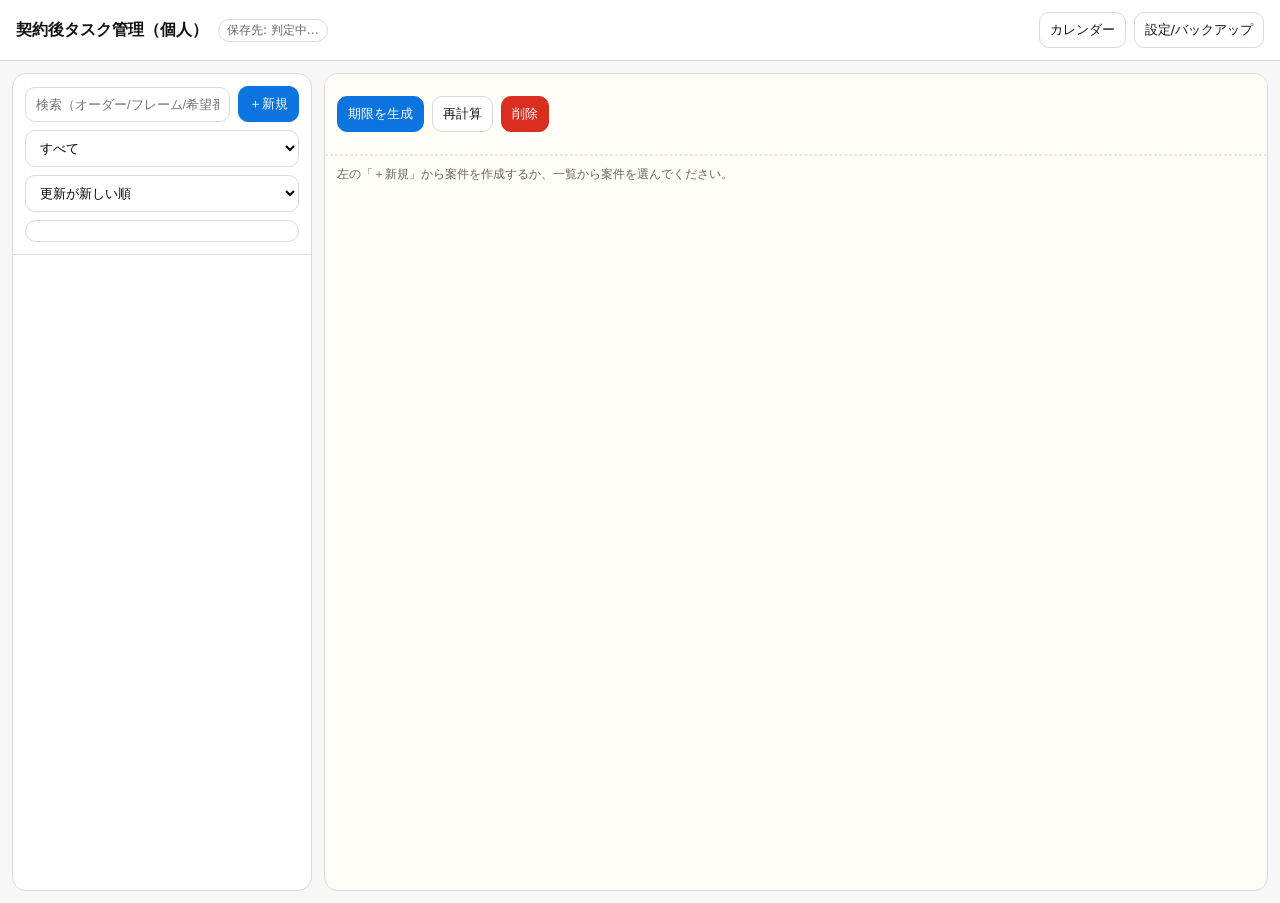
<file: index.html>
<!doctype html>
<html lang="ja">
<head>
  <meta charset="utf-8" />
  <meta name="viewport" content="width=device-width, initial-scale=1" />
  <title>契約後タスク管理</title>
  <link rel="stylesheet" href="./styles.css" />
</head>
<body>
<header>
  <div class="left">
    <h1>契約後タスク管理（個人）</h1>
    <span id="storageBadge" class="badge">保存先: 判定中…</span>
  </div>
  <nav>
    <a class="btn" href="./calendar.html">カレンダー</a>
    <a class="btn" href="./settings.html">設定/バックアップ</a>
  </nav>
</header>

<main>
  <section class="panel">
    <div class="list-head">
      <div class="row">
        <input id="search" type="text" placeholder="検索（オーダー/フレーム/希望番号/ユーザー）" />
        <button id="newCase" class="btn primary">＋新規</button>
      </div>
      <div class="row wrap">
        <select id="filter">
          <option value="all">すべて</option>
          <option value="overdue">期限切れあり</option>
          <option value="soon">3日以内あり</option>
          <option value="uncompleted">未完了あり</option>
        </select>
        <select id="sort">
          <option value="updated">更新が新しい順</option>
          <option value="nextDue">次の期限が近い順</option>
          <option value="delivery">納車日が近い順</option>
        </select>
      </div>
      <div class="notice" id="listSummary"></div>
    </div>
    <div id="caseList" class="case-list"></div>
  </section>

  <section class="panel form-wrap">
    <div class="form-head">
      <div class="kpis" id="kpis"></div>
      <div class="top-actions">
        <button id="btnGenerate" class="btn primary">期限を生成</button>
        <button id="btnRecalc" class="btn">再計算</button>
        <button id="btnDelete" class="btn danger">削除</button>
        <span class="small" id="missingHint"></span>
      </div>
      <div class="cards" id="topCards"></div>
    </div>

    <div class="form-body">

      <div id="emptyState" class="hint">左の「＋新規」から案件を作成するか、一覧から案件を選んでください。</div>

    <div id="form" style="display:none;">
      <details class="section" open>
        <summary>基本情報 <span class="badge">紙に近い入力</span></summary>
        <div class="content">
          <div class="grid">
            <div class="field span3 req">
              <label>オーダー番号（5桁）</label>
              <input id="orderNo" type="text" inputmode="numeric" placeholder="例：01234" />
            </div>
            <div class="field span3">
              <label>ユーザー</label>
              <input id="userName" type="text" placeholder="例：坂口" />
            </div>
            <div class="field span3">
              <label>連絡TEL</label>
              <input id="tel" type="text" placeholder="例：090-xxxx-xxxx" />
            </div>
            <div class="field span3">
              <label>受注日</label>
              <input id="orderDate" type="date" />
            </div>

            <div class="field span3 req">
              <label>車種区分</label>
              <select id="carType">
                <option value="">選択</option>
                <option value="普通">普通車</option>
                <option value="軽">軽自動車</option>
              </select>
            </div>
            <div class="field span3 req">
              <label>登録方法</label>
              <select id="regMethod">
                <option value="">選択</option>
                <option value="OSS">OSS</option>
                <option value="書類代行">書類代行</option>
              </select>
              <div class="small" id="regMethodHint"></div>
            </div>
            <div class="field span3 req">
              <label>希望番号種別</label>
              <select id="hopeNoType"></select>
            </div>
            <div class="field span3 req">
              <label>納車場所</label>
              <select id="deliveryPlace">
                <option value="">選択</option>
                <option value="拠点">拠点</option>
                <option value="納車センター">納車センター</option>
              </select>
            </div>

            <div class="field span3 req">
              <label>算出モード</label>
              <select id="mode">
                <option value="">選択</option>
                <option value="出庫日基準">出庫日基準</option>
                <option value="納車日逆算">納車日逆算</option>
              </select>
            </div>
            <div class="field span3">
              <label>メーカー出庫日</label>
              <input id="factoryOutDate" type="date" />
            </div>
            <div class="field span3">
              <label>納車日</label>
              <input id="deliveryDate" type="date" />
            </div>
            <div class="field span3">
              <label>納車時間</label>
              <input id="deliveryTime" type="time" />
            </div>

            <div class="field span3">
              <label>フレーム番号</label>
              <input id="frameNo" type="text" />
            </div>
            <div class="field span3">
              <label>希望番号（数値/文字）</label>
              <input id="hopeNo" type="text" />
            </div>
            <div class="field span3">
              <label>注番</label>
              <input id="noteNo" type="text" />
            </div>
            <div class="field span3">
              <label>下取り</label>
              <select id="tradeIn">
                <option value="">未設定</option>
                <option value="あり">あり</option>
                <option value="なし">なし</option>
              </select>
            </div>
          </div>
        </div>
      </details>

      <details class="section" open>
        <summary>登録・書類</summary>
        <div class="content">
          <div class="grid">
            <div class="field span4 req">
              <label>本社便へ書類を渡した日（登録書類提出日）</label>
              <input id="hqSubmitDate" type="date" />
              <div class="small">本社便が非稼働なら「次の稼働日」に繰り越して到着扱いになります。</div>
            </div>
            <div class="field span4">
              <label>書類回収日</label>
              <input id="docsCollectDate" type="date" />
            </div>
<div class="field span4">
              <label>登録課 到着日（自動）</label>
              <div class="row">
                <input id="hqArrivalDate" type="date" disabled />
                <span class="badge auto">自動</span>
              </div>
            </div>
            <div class="field span4">
              <label>登録予定日（自動）</label>
              <div class="row">
                <input id="regPlannedDate" type="date" disabled />
                <span class="badge auto">自動</span>
              </div>
            </div>
            <div class="field span4">
              <label>登録日（手入力）</label>
              <input id="regDate" type="date" />
              <div class="inline-check"><label><input id="regDone" type="checkbox" /> 登録完了</label></div>
            </div>
          </div>
        </div>
      </details>

      
      <details class="section" open>
        <summary>車庫証明</summary>
        <div class="content">
          <div class="grid">
            <div class="field span4">
              <label>車庫証明 必要/不要</label>
              <select id="garageRequired">
                <option value="">選択</option>
                <option value="必要">必要</option>
                <option value="不要">不要</option>
              </select>
              <div class="small">不要を選択すると、営業日入力と期限算出は行いません。</div>
            </div>

            <div class="field span4" id="garageDaysField">
              <label>発行に必要な営業日</label>
              <input id="garageLeadBusinessDays" type="number" min="1" placeholder="例：5" />
              <div class="small">未入力なら「車庫証明提出」の期限は自動算出しません。</div>
            </div>
          </div>
        </div>
      </details>

      <details class="section" open>
        <summary>納車・納車センター</summary>
        <div class="content">
          <div class="grid">
            <div class="field span4">
              <label>納車センター予約（完了）</label>
              <select id="dcReserved">
                <option value="">未設定</option>
                <option value="未">未</option>
                <option value="完了">完了</option>
              </select>
            </div>
            <div class="field span4">
              <label>予約日時</label>
              <input id="dcReserveAt" type="datetime-local" />
            </div>
            <div class="field span4">
              <label>納車センター書類 期限（自動）</label>
              <div class="row">
                <input id="dcDocsDueDate" type="date" disabled />
                <span class="badge auto">自動</span>
              </div>
              <div class="small">水曜納車（例外）は6日前ルール → 月別非稼働日は前倒し調整。</div>
            </div>

            <div class="field span4">
              <label>納車センター書類 送付（完了）</label>
              <select id="dcDocsSent">
                <option value="">未設定</option>
                <option value="未">未</option>
                <option value="完了">完了</option>
              </select>
            </div>
            <div class="field span4">
              <label>送付日</label>
              <input id="dcDocsSentDate" type="date" />
            </div>
          </div>
        </div>
      </details>

      <details class="section" open>
        <summary>支払・ローン</summary>
        <div class="content">
          <div class="grid">
            <div class="field span4">
              <label>契約形態</label>
              <select id="contractType">
                <option value="">未設定</option>
                <option value="現金">現金</option>
                <option value="ローン">ローン</option>
                <option value="リース">リース</option>
              </select>
            </div>
            <div class="field span4">
              <label>支払開始月（ローン用）</label>
              <input id="paymentStartMonth" type="month" />
            </div>
            <div class="field span4">
              <label>ローン用紙提出期限（自動）</label>
              <div class="row">
                <input id="loanDueDate" type="date" disabled />
                <span class="badge auto">自動</span>
              </div>
            </div>
          </div>
        </div>
      </details>

      <details class="section" open>
        <summary>下取り・残債</summary>
        <div class="content">
          <div class="grid">
            <div class="field span4">
              <label>残債あり</label>
              <select id="debtExists">
                <option value="">未設定</option>
                <option value="あり">あり</option>
                <option value="なし">なし</option>
              </select>
            </div>
            <div class="field span4">
              <label>残債振込依頼</label>
              <select id="debtTransferRequested">
                <option value="">未設定</option>
                <option value="未">未</option>
                <option value="依頼済">依頼済</option>
              </select>
            </div>
          </div>
        </div>
      </details>

      <details class="section" open>
        <summary>保険</summary>
        <div class="content">
          <div class="grid">
            <div class="field span4">
              <label>任意保険</label>
              <select id="insuranceType">
                <option value="">未設定</option>
                <option value="自社">自社</option>
                <option value="他社">他社</option>
                <option value="未確認">未確認</option>
              </select>
            </div>
            <div class="field span8">
              <label>他社連絡先（他社の場合）</label>
              <input id="insuranceContact" type="text" />
            </div>
          </div>
        </div>
      </details>

      <details class="section" open>
        <summary>タスク（10個）</summary>
        <div class="content">
          <table class="table">
            <thead>
              <tr>
                <th style="width:26px;">✓</th>
                <th>タスク</th>
                <th style="width:170px;">期限</th>
                <th style="width:110px;">区分</th>
                <th>メモ</th>
              </tr>
            </thead>
            <tbody id="taskBody"></tbody>
          </table>
          <div class="hint">期限は「自動」表示ですが、クリックして日付を変更すると「手動」になります（再計算でも保持）。</div>
        </div>
      </details>

      <details class="section" open>
        <summary>備考</summary>
        <div class="content">
          <label>メモ</label>
          <textarea id="memo" placeholder="自由記入"></textarea>
        </div>
      </details>

      <div class="footer-actions">
        <span class="small">※iPad/PCどちらでも使用可。端末間で共有する場合は「設定/バックアップ」からJSONをエクスポート→インポートしてください。</span>
      </div>
    </div>
    </div><!-- /form-body -->
  </section>
</main>

<script type="module" src="./index.page.js"></script>
</body>
</html>
</file>
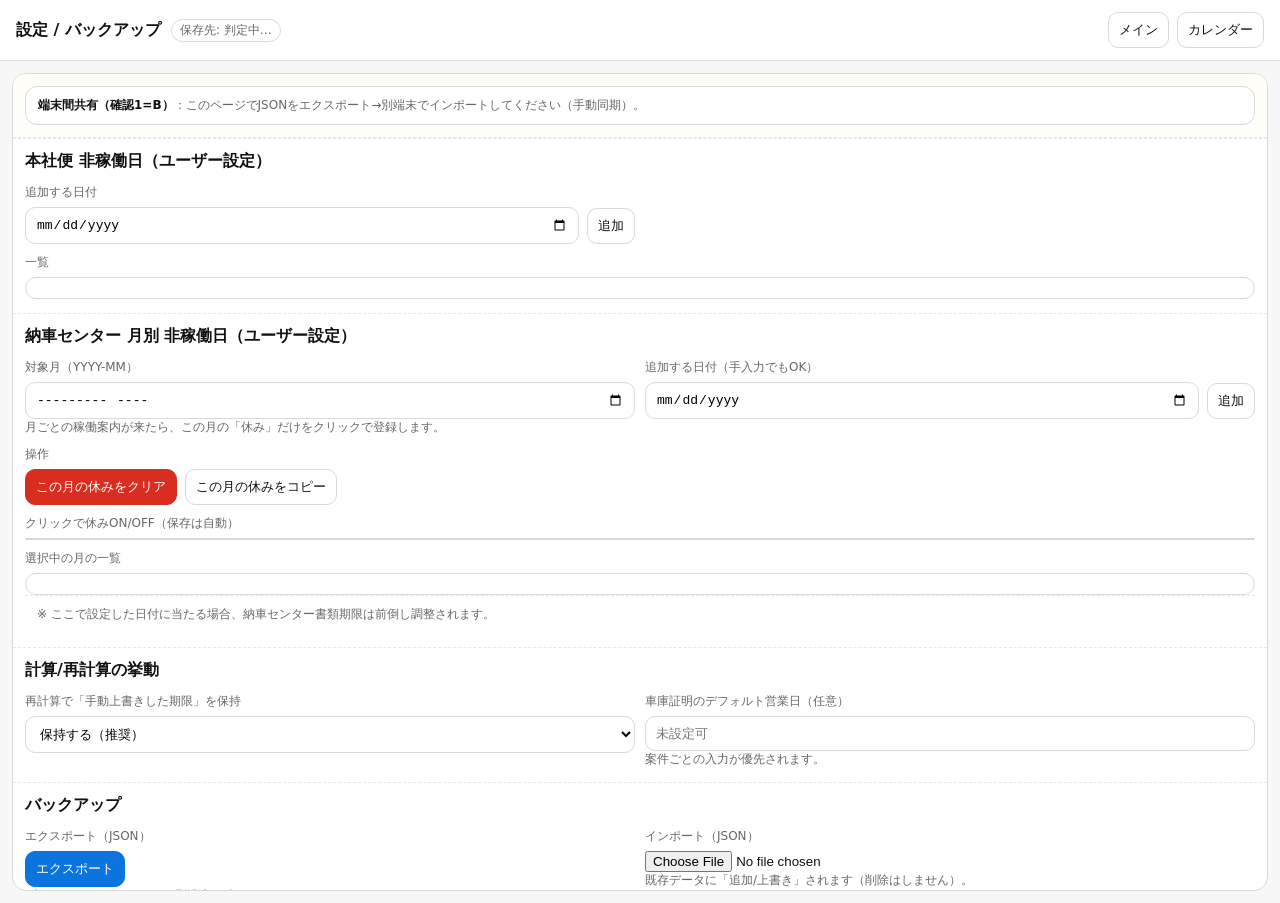
<file: settings.html>
<!doctype html>
<html lang="ja">
<head>
  <meta charset="utf-8" />
  <meta name="viewport" content="width=device-width, initial-scale=1" />
  <title>設定 / バックアップ</title>
  <link rel="stylesheet" href="./styles.css" />
</head>
<body>
<header>
  <div class="left">
    <h1>設定 / バックアップ</h1>
    <span id="storageBadge" class="badge">保存先: 判定中…</span>
  </div>
  <nav>
    <a class="btn" href="./index.html">メイン</a>
    <a class="btn" href="./calendar.html">カレンダー</a>
  </nav>
</header>

<main style="grid-template-columns: 1fr;">
  <section class="panel">
    <div class="form-head">
      <div class="notice">
        <strong>端末間共有（確認1=B）</strong>：このページでJSONをエクスポート→別端末でインポートしてください（手動同期）。
      </div>
    </div>

    <details class="section" open>
      <summary>本社便 非稼働日（ユーザー設定）</summary>
      <div class="content">
        <div class="grid">
          <div class="field span6">
            <label>追加する日付</label>
            <div class="row">
              <input id="hqAdd" type="date" />
              <button id="hqAddBtn" class="btn">追加</button>
            </div>
          </div>
          <div class="field span12">
            <label>一覧</label>
            <div id="hqList" class="notice"></div>
          </div>
        </div>
      </div>
    </details>

    <details class="section" open>
  <summary>納車センター 月別 非稼働日（ユーザー設定）</summary>
  <div class="content">
    <div class="grid">
      <div class="field span4">
        <label>対象月（YYYY-MM）</label>
        <input id="dcMonth" type="month" />
        <div class="small">月ごとの稼働案内が来たら、この月の「休み」だけをクリックで登録します。</div>
      </div>
      <div class="field span4">
        <label>追加する日付（手入力でもOK）</label>
        <div class="row">
          <input id="dcAdd" type="date" />
          <button id="dcAddBtn" class="btn">追加</button>
        </div>
      </div>
      <div class="field span4">
        <label>操作</label>
        <div class="row wrap">
          <button id="dcClearBtn" class="btn danger">この月の休みをクリア</button>
          <button id="dcCopyBtn" class="btn">この月の休みをコピー</button>
        </div>
      </div>
      <div class="field span12">
        <label>クリックで休みON/OFF（保存は自動）</label>
        <div id="dcCal" class="mini-cal"></div>
      </div>
      <div class="field span12">
        <label>選択中の月の一覧</label>
        <div id="dcList" class="notice"></div>
      </div>
    </div>
    <div class="hint">※ ここで設定した日付に当たる場合、納車センター書類期限は前倒し調整されます。</div>
  </div>
</details>


    <details class="section" open>
      <summary>計算/再計算の挙動</summary>
      <div class="content">
        <div class="grid">
          <div class="field span6">
            <label>再計算で「手動上書きした期限」を保持</label>
            <select id="keepManual">
              <option value="true">保持する（推奨）</option>
              <option value="false">毎回上書きする</option>
            </select>
          </div>
          <div class="field span6">
            <label>車庫証明のデフォルト営業日（任意）</label>
            <input id="garageDefault" type="number" min="1" placeholder="未設定可" />
            <div class="small">案件ごとの入力が優先されます。</div>
          </div>
        </div>
      </div>
    </details>

    <details class="section" open>
      <summary>バックアップ</summary>
      <div class="content">
        <div class="grid">
          <div class="field span6">
            <label>エクスポート（JSON）</label>
            <button id="btnExport" class="btn primary">エクスポート</button>
            <div class="small">ダウンロードされたJSONを別端末へ移してください。</div>
          </div>
          <div class="field span6">
            <label>インポート（JSON）</label>
            <input id="fileImport" type="file" accept="application/json" />
            <div class="small">既存データに「追加/上書き」されます（削除はしません）。</div>
          </div>
        </div>
      </div>
    </details>

    <div class="footer-actions">
      <a class="btn" href="./index.html">メインへ戻る</a>
    </div>
  </section>
</main>

<script type="module" src="./settings.page.js"></script>
</body>
</html>
</file>
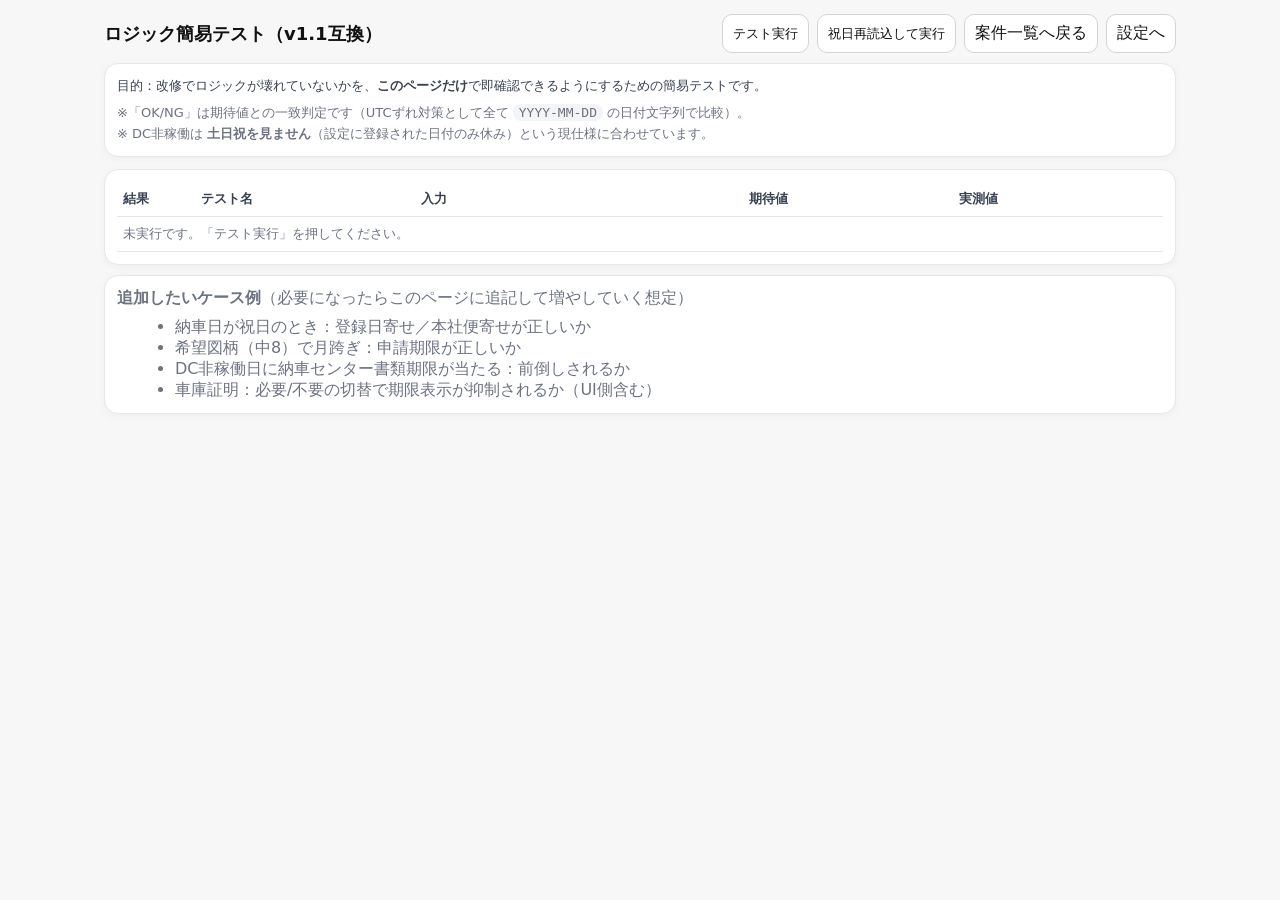
<file: tests.html>
<!doctype html>
<html lang="ja">
<head>
  <meta charset="utf-8" />
  <meta name="viewport" content="width=device-width, initial-scale=1" />
  <title>ロジック簡易テスト | WEB契約タスク管理アプリ</title>
  <link rel="stylesheet" href="./styles.css" />
  <style>
    /* tests page only */
    .tests-wrap{max-width:1100px;margin:0 auto;padding:14px;}
    .tests-head{display:flex;align-items:center;justify-content:space-between;gap:10px;flex-wrap:wrap;}
    .tests-head h1{font-size:18px;margin:0;}
    .tests-actions{display:flex;gap:8px;flex-wrap:wrap;}
    .tests-actions button,.tests-actions a{padding:8px 10px;border-radius:10px;border:1px solid #d1d5db;background:#fff;cursor:pointer;text-decoration:none;color:inherit;}
    .tests-actions button:hover,.tests-actions a:hover{background:#f3f4f6;}
    .tests-note{margin-top:10px;color:#374151;font-size:13px;line-height:1.6;}
    .tests-grid{display:grid;grid-template-columns:1fr;gap:10px;margin-top:12px;}
    .card{background:#fff;border:1px solid #e5e7eb;border-radius:14px;padding:12px;box-shadow:0 2px 8px rgba(0,0,0,.04);}
    table{width:100%;border-collapse:collapse;font-size:13px;}
    th,td{border-bottom:1px solid #e5e7eb;padding:8px 6px;vertical-align:top;}
    th{color:#374151;text-align:left;white-space:nowrap;}
    .badge{display:inline-block;padding:2px 8px;border-radius:999px;font-size:12px;border:1px solid #e5e7eb;}
    .ok{background:#ecfdf5;border-color:#a7f3d0;}
    .ng{background:#fef2f2;border-color:#fecaca;}
    .muted{color:#6b7280;}
    code{background:#f3f4f6;padding:1px 6px;border-radius:8px;}
  </style>
</head>
<body>
  <div class="tests-wrap">
    <div class="tests-head">
      <h1>ロジック簡易テスト（v1.1互換）</h1>
      <div class="tests-actions">
        <button id="runBtn">テスト実行</button>
        <button id="runBtnNoCache" title="祝日JSONを再読込して実行します">祝日再読込して実行</button>
        <a href="./index.html">案件一覧へ戻る</a>
        <a href="./settings.html">設定へ</a>
      </div>
    </div>

    <div class="tests-note card">
      <div>目的：改修でロジックが壊れていないかを、<b>このページだけ</b>で即確認できるようにするための簡易テストです。</div>
      <div class="muted" style="margin-top:6px;">
        ※「OK/NG」は期待値との一致判定です（UTCずれ対策として全て <code>YYYY-MM-DD</code> の日付文字列で比較）。<br>
        ※ DC非稼働は <b>土日祝を見ません</b>（設定に登録された日付のみ休み）という現仕様に合わせています。
      </div>
    </div>

    <div class="tests-grid">
      <div class="card">
        <table>
          <thead>
            <tr>
              <th style="width:78px;">結果</th>
              <th style="width:220px;">テスト名</th>
              <th>入力</th>
              <th style="width:210px;">期待値</th>
              <th style="width:210px;">実測値</th>
            </tr>
          </thead>
          <tbody id="tbody">
            <tr><td colspan="5" class="muted">未実行です。「テスト実行」を押してください。</td></tr>
          </tbody>
        </table>
      </div>

      <div class="card muted">
        <div><b>追加したいケース例</b>（必要になったらこのページに追記して増やしていく想定）</div>
        <ul style="margin:8px 0 0 18px;">
          <li>納車日が祝日のとき：登録日寄せ／本社便寄せが正しいか</li>
          <li>希望図柄（中8）で月跨ぎ：申請期限が正しいか</li>
          <li>DC非稼働日に納車センター書類期限が当たる：前倒しされるか</li>
          <li>車庫証明：必要/不要の切替で期限表示が抑制されるか（UI側含む）</li>
        </ul>
      </div>
    </div>
  </div>

  <script type="module" src="./tests.page.js"></script>
</body>
</html>
</file>
<file: styles.css>
:root{
  --bg:#f7f7f7;
  --card:#ffffff;
  --ink:#111;
  --muted:#666;
  --line:#d9d9d9;
  --accent:#0b74de;
  --danger:#d92d20;
  --warn:#f79009;
  --ok:#12b76a;
  --paper:#fffdf7;
}
*{box-sizing:border-box;}
html,body{height:100%;}
body{
  margin:0;
  font-family: system-ui, -apple-system, Segoe UI, Roboto, Helvetica, Arial, "Noto Sans JP", "Hiragino Kaku Gothic ProN", Meiryo, sans-serif;
  color:var(--ink);
  background:var(--bg);
}
header{
  display:flex;
  align-items:center;
  justify-content:space-between;
  gap:12px;
  padding:12px 16px;
  background:var(--card);
  border-bottom:1px solid var(--line);
  position:sticky;
  top:0;
  z-index:10;
}
header .left{display:flex; gap:10px; align-items:center;}
header h1{font-size:16px; margin:0;}
header nav{display:flex; gap:8px; flex-wrap:wrap;}
a.btn, button.btn{
  appearance:none;
  border:1px solid var(--line);
  background:var(--card);
  color:var(--ink);
  border-radius:10px;
  padding:8px 10px;
  font-size:13px;
  text-decoration:none;
  cursor:pointer;
}
.btn.primary{background:var(--accent); border-color:var(--accent); color:white;}
.btn.danger{background:var(--danger); border-color:var(--danger); color:white;}
.btn.ghost{background:transparent;}
.btn:disabled{opacity:.5; cursor:not-allowed;}

main{
  height:calc(100% - 58px);
  display:grid;
  grid-template-columns: 340px 1fr;
  gap:12px;
  padding:12px;
}
@media (max-width: 980px){
  main{grid-template-columns:1fr; height:auto;}
}

.panel{
  background:var(--card);
  border:1px solid var(--line);
  border-radius:14px;
  overflow:hidden;
  min-height: 200px;
}

.list-head{
  padding:12px;
  border-bottom:1px solid var(--line);
  display:flex;
  flex-direction:column;
  gap:8px;
}
.row{display:flex; gap:8px; align-items:center; flex-wrap:wrap;}
.row > input, .row > select, .row > textarea{flex:1 1 160px; min-width:0;}
.row > .badge{flex:0 0 auto; white-space:nowrap;}
.row.wrap{flex-wrap:wrap;}
input[type="text"], input[type="number"], input[type="date"], input[type="month"], input[type="time"], select, textarea{
  width:100%;
  border:1px solid var(--line);
  border-radius:10px;
  padding:9px 10px;
  font-size:13px;
  background:white;
}
textarea{min-height:90px; resize:vertical;}
.small{font-size:12px; color:var(--muted);}
.badge{display:inline-flex; align-items:center; gap:6px; padding:2px 8px; border:1px solid var(--line); border-radius:999px; font-size:12px; color:var(--muted); background:#fff;}
.badge.auto{border-color:#b3d4ff; color:#1d4ed8; background:#eff6ff;}
.badge.manual{border-color:#fed7aa; color:#9a3412; background:#fff7ed;}
.badge.danger{border-color:#fecaca; color:#b42318; background:#fef2f2;}
.badge.warn{border-color:#fde68a; color:#92400e; background:#fffbeb;}

.case-list{max-height: calc(100% - 140px); overflow:auto;}
.case-item{
  padding:10px 12px;
  border-bottom:1px solid #eee;
  cursor:pointer;
  display:flex;
  justify-content:space-between;
  gap:10px;
}
.case-item:hover{background:#fafafa;}
.case-item.active{background:#eef6ff;}
.case-item .title{font-weight:650; font-size:13px;}
.case-item .meta{font-size:12px; color:var(--muted); margin-top:2px;}

.form-wrap{background:var(--paper);}
.form-head{
  padding:12px;
  border-bottom:1px dashed #e7e7e7;
  background:linear-gradient(0deg, rgba(255,253,247,.9), rgba(255,253,247,.9));
}
.kpis{display:flex; gap:8px; flex-wrap:wrap;}
.kpis .badge{font-weight:600;}

.section{
  border-top:1px dashed #e7e7e7;
}
.section summary{
  list-style:none;
  cursor:pointer;
  padding:12px;
  font-weight:700;
  display:flex;
  justify-content:space-between;
  align-items:center;
}
.section summary::-webkit-details-marker{display:none;}
.section .content{padding:0 12px 14px;}
.grid{
  display:grid;
  grid-template-columns: repeat(12, 1fr);
  gap:10px;
}
.field{grid-column: span 6;}
.field.span4{grid-column: span 4;}
.field.span3{grid-column: span 3;}
.field.span12{grid-column: span 12;}
label{display:block; font-size:12px; color:var(--muted); margin:0 0 6px;}
.req label::after{content:" *"; color:var(--danger);}

.top-actions{display:flex; gap:8px; flex-wrap:wrap; align-items:center; margin-top:10px;}

.cards{display:grid; grid-template-columns: repeat(5, minmax(0, 1fr)); gap:8px; margin-top:10px;}
@media (max-width: 980px){ .cards{grid-template-columns: repeat(2, minmax(0,1fr));}}
.card{
  background:white;
  border:1px solid var(--line);
  border-radius:12px;
  padding:10px;
}
.card .t{font-size:12px; color:var(--muted);}
.card .d{font-weight:750; margin-top:4px;}
.card .p{font-size:12px; margin-top:4px; color:var(--muted);}
.card.danger{border-color:#fecaca; background:#fff5f5;}
.card.warn{border-color:#fde68a; background:#fffbeb;}

.table{
  width:100%;
  border-collapse:separate;
  border-spacing:0;
  overflow:hidden;
  border:1px solid var(--line);
  border-radius:12px;
  background:white;
}
.table th,.table td{font-size:12px; padding:9px 10px; border-bottom:1px solid #eee; vertical-align:top;}
.table th{color:var(--muted); text-align:left; background:#fafafa;}
.table tr:last-child td{border-bottom:none;}

.hint{padding:10px 12px; color:var(--muted); font-size:12px; border-top:1px dashed #e7e7e7;}

.footer-actions{display:flex; gap:8px; flex-wrap:wrap; padding:12px; border-top:1px dashed #e7e7e7; background:rgba(255,253,247,.9);}

.notice{padding:10px 12px; border:1px solid var(--line); border-radius:12px; background:white; color:var(--muted); font-size:12px;}
.notice strong{color:var(--ink);}

/* Calendar */
.calendar{padding:12px;}
.cal-head{display:flex; gap:8px; align-items:center; justify-content:space-between; flex-wrap:wrap;}
.cal-grid{display:grid; grid-template-columns: repeat(7, 1fr); gap:8px; margin-top:12px;}
.day{
  background:white;
  border:1px solid var(--line);
  border-radius:12px;
  padding:8px;
  min-height:110px;
  overflow:hidden;
}
.day .num{font-weight:700; font-size:12px; color:var(--muted);}
.event{margin-top:6px; padding:6px 7px; border-radius:10px; border:1px solid #e5e7eb; font-size:11px; cursor:pointer; background:#fff;}
.event.urgent{border-color:#fecaca; background:#fff5f5;}
.event.soon{border-color:#fde68a; background:#fffbeb;}



/* Right panel scrolling (fix: iPad/PC) */
.panel.form-wrap{display:flex; flex-direction:column; height:100%;}
.form-head{flex:0 0 auto;}
.form-body{flex:1 1 auto; overflow:auto; -webkit-overflow-scrolling:touch;}

/* Settings: mini month calendar (Delivery Center closed days) */
.mini-cal{border:1px solid var(--line); border-radius:14px; overflow:hidden; background:white;}
.mini-cal-head{display:grid; grid-template-columns:repeat(7,1fr); background:#fafafa; border-bottom:1px solid #eee;}
.mini-cal-w{font-size:12px; color:var(--muted); padding:8px 6px; text-align:center;}
.mini-cal-grid{display:grid; grid-template-columns:repeat(7,1fr);}
.mini-cal-cell{position:relative; padding:10px 6px; min-height:54px; border-right:1px solid #f0f0f0; border-bottom:1px solid #f0f0f0; background:white; cursor:pointer;}
.mini-cal-cell:nth-child(7n){border-right:none;}
.mini-cal-cell.empty{background:#fcfcfc; cursor:default;}
.mini-cal-cell .n{font-size:12px; font-weight:700; color:var(--ink); text-align:left;}
.mini-cal-cell.today{outline:2px solid #c7ddff; outline-offset:-2px;}
.mini-cal-cell.closed{background:#fff5f5;}
.mini-cal-badge{position:absolute; right:6px; top:6px; font-size:11px; padding:2px 6px; border-radius:999px; border:1px solid #fecaca; color:#b42318; background:#fff;}
.mini-cal-cell{appearance:none; border:none; width:100%; text-align:left;}
.mini-cal-cell:focus{outline:2px solid #c7ddff; outline-offset:-2px;}



@media (max-width: 1400px){
  /* iPad横(幅1366前後)でもフォームが詰まって重ならないように2列レイアウトへ */
  main{grid-template-columns: 300px 1fr;}
  .field.span3{grid-column: span 6;}
  .field.span4{grid-column: span 6;}
}
@media (max-width: 980px){
  /* さらに狭い場合は1カラム */
  main{grid-template-columns: 1fr;}
  .panel{min-height:auto;}
  .field{grid-column: span 12;}
}


/* ===== 横スクロール完全防止 ===== */
html, body {
  overflow-x: hidden;
}

main, .panel, .form-wrap {
  overflow-x: hidden;
}

.grid {
  min-width: 0;
}

.field, .row, .table {
  min-width: 0;
}

.table {
  width: 100%;
  table-layout: fixed;
}

.table th, .table td {
  word-break: break-word;
}

/* inputがはみ出さないように */
input, select, textarea {
  max-width: 100%;
  box-sizing: border-box;
}
</file>
